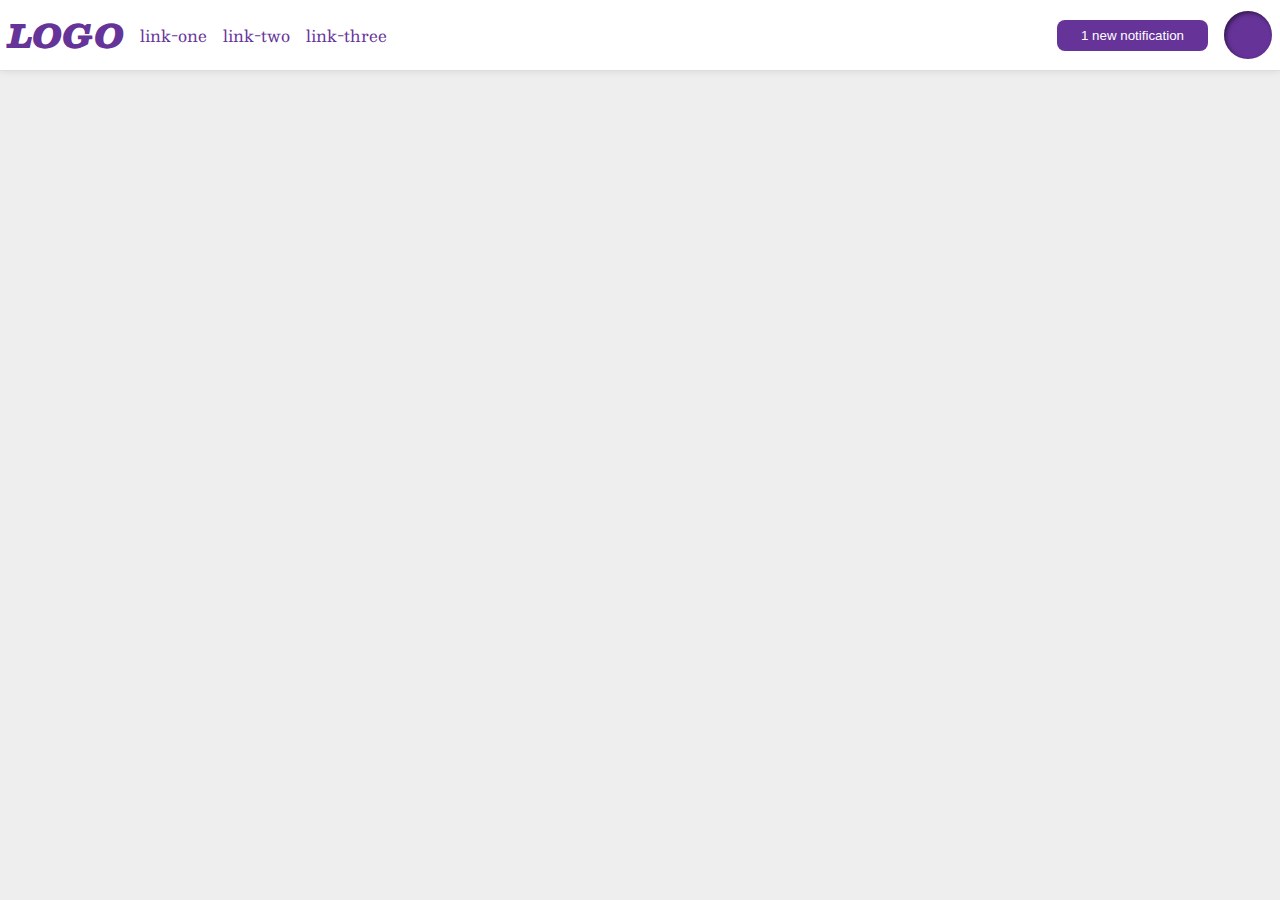
<file: flex/03-flex-header-2/index.html>
<!DOCTYPE html>
<html lang="en">
  <head>
    <meta charset="UTF-8">
    <meta http-equiv="X-UA-Compatible" content="IE=edge">
    <meta name="viewport" content="width=device-width, initial-scale=1.0">
    <title>Flex Header 2</title>
    <link rel="stylesheet" href="style.css">
  </head>
  <body>
    <div class="header">
      <div class="left">
        <div class="logo">
          LOGO
        </div>
        <ul class="links">
          <li><a href="google.com">link-one</a></li>
          <li><a href="google.com">link-two</a></li>
          <li><a href="google.com">link-three</a></li>
        </ul>
      </div>
      <div class="right">
        <button class="notifications">
          1 new notification
        </button>
        <div class="profile-image"></div>
      </div>
    </div>
  </body>
</html>
</file>
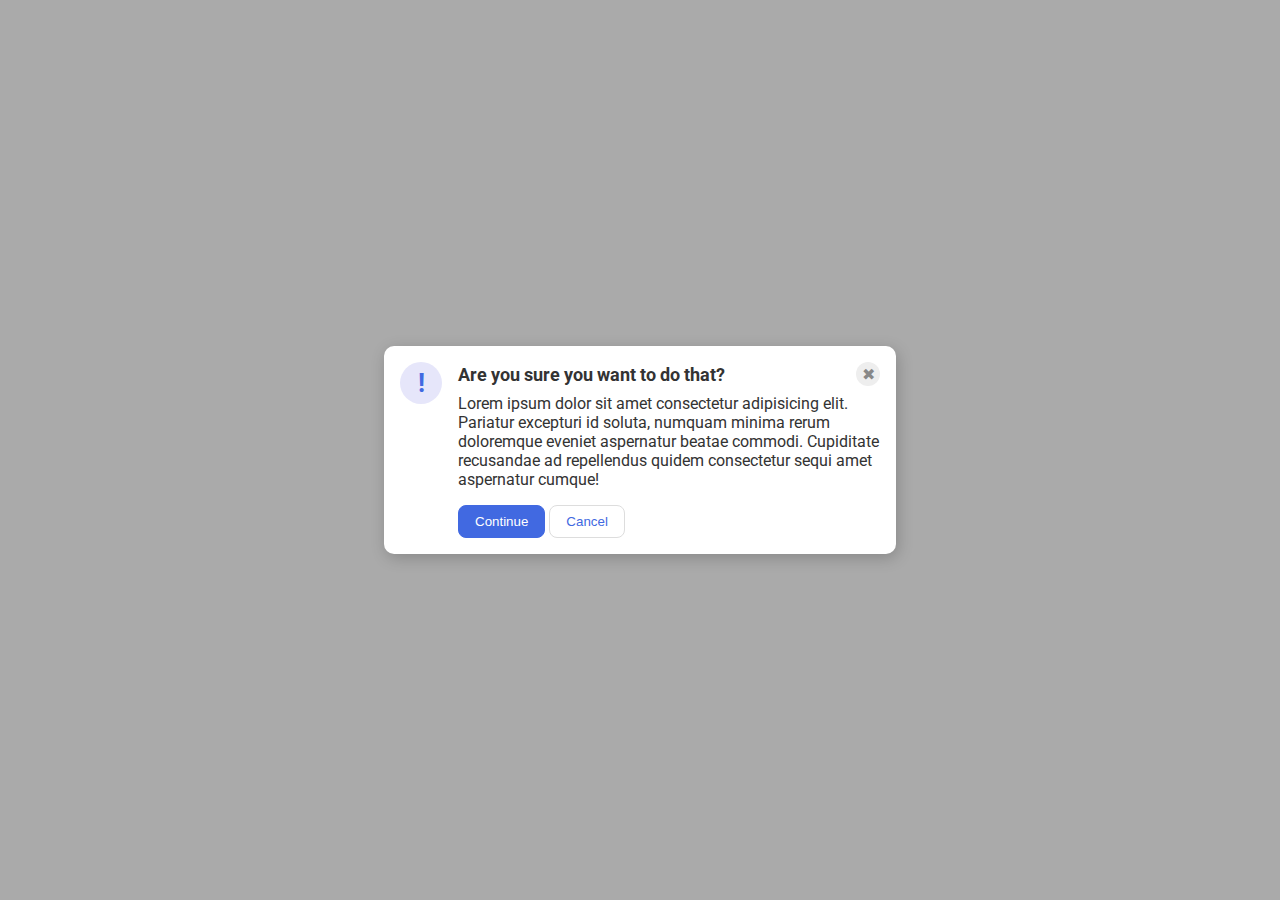
<file: flex/05-flex-modal/index.html>
<!DOCTYPE html>
<html lang="en">
  <head>
    <meta charset="UTF-8">
    <meta http-equiv="X-UA-Compatible" content="IE=edge">
    <meta name="viewport" content="width=device-width, initial-scale=1.0">
    <link rel="stylesheet" href="style.css">
    <title>Modal</title>
  </head>
  <body>
    <div class="modal">
      <div class="icon">!</div>
      <div class="container">
        <div class="header">Are you sure you want to do that?
          <div class="close-button">✖</div>
        </div>
        <div class="text">Lorem ipsum dolor sit amet consectetur adipisicing elit. Pariatur excepturi id soluta, numquam minima rerum doloremque eveniet aspernatur beatae commodi. Cupiditate recusandae ad repellendus quidem consectetur sequi amet aspernatur cumque!</div>
      
      <button class="continue">Continue</button>
      <button class="cancel">Cancel</button>
      </div>
    </div>
  </body>
</html>
</file>
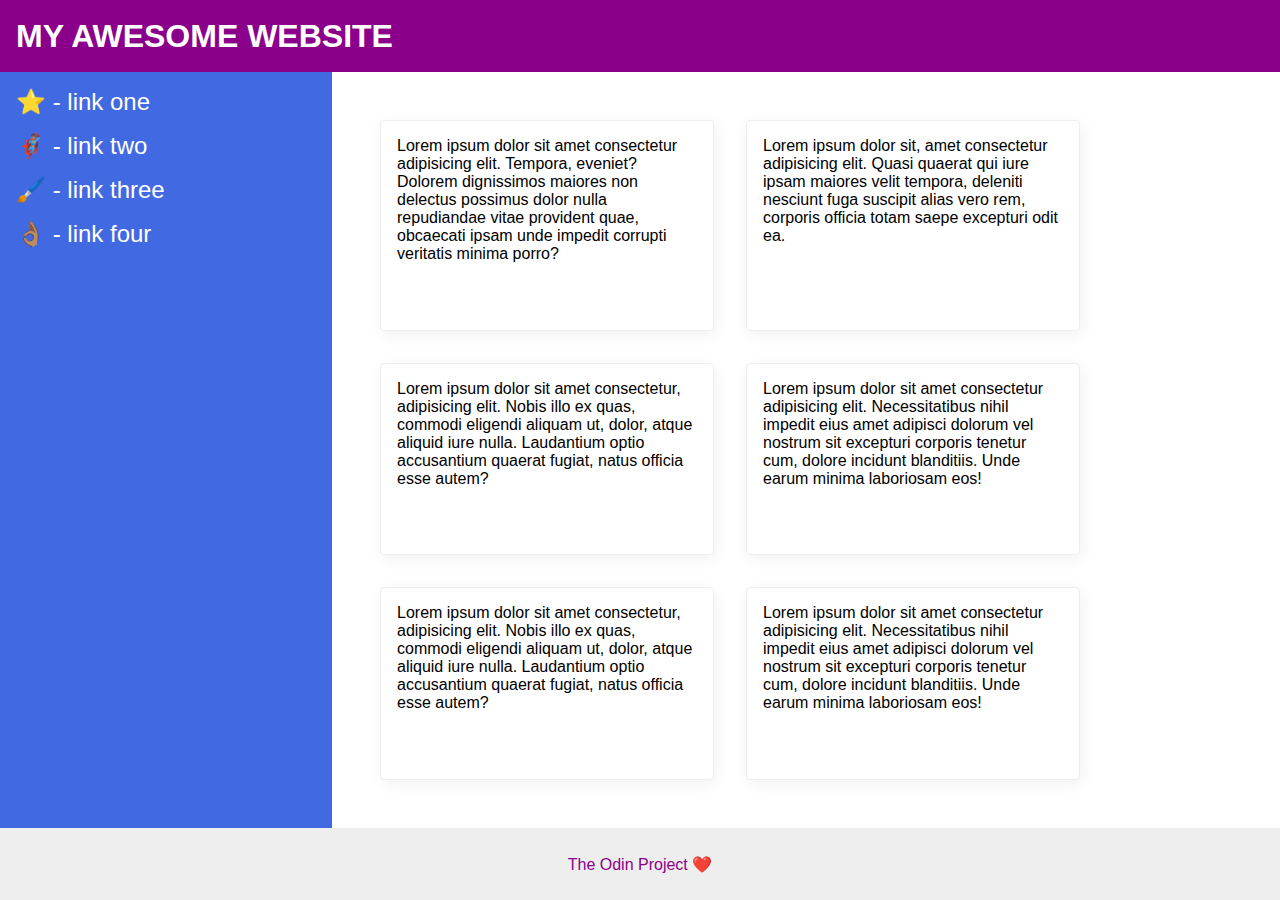
<file: flex/07-flex-layout-2/index.html>
<!DOCTYPE html>
<html lang="en">
  <head>
    <meta charset="UTF-8">
    <meta http-equiv="X-UA-Compatible" content="IE=edge">
    <meta name="viewport" content="width=device-width, initial-scale=1.0">
    <title>The Holy Grail</title>
    <link rel="stylesheet" href="style.css">
  </head>
  <body>
    <div class="header">
      MY AWESOME WEBSITE
    </div>
    <div class="body">
    <div class="sidebar">
      <ul>
        <li><a href="#">⭐ - link one</a></li>
        <li><a href="#">🦸🏽‍♂️ - link two</a></li>
        <li><a href="#">🖌️ - link three</a></li>
        <li><a href="#">👌🏽 - link four</a></li>
      </ul>
    </div>
    <div class="container">
      <div class="card">Lorem ipsum dolor sit amet consectetur adipisicing elit. Tempora, eveniet? Dolorem dignissimos maiores non delectus possimus dolor nulla repudiandae vitae provident quae, obcaecati ipsam unde impedit corrupti veritatis minima porro?</div>
      <div class="card">Lorem ipsum dolor sit, amet consectetur adipisicing elit. Quasi quaerat qui iure ipsam maiores velit tempora, deleniti nesciunt fuga suscipit alias vero rem, corporis officia totam saepe excepturi odit ea.</div>
      <div class="card">Lorem ipsum dolor sit amet consectetur, adipisicing elit. Nobis illo ex quas, commodi eligendi aliquam ut, dolor, atque aliquid iure nulla. Laudantium optio accusantium quaerat fugiat, natus officia esse autem?</div>
      <div class="card">Lorem ipsum dolor sit amet consectetur adipisicing elit. Necessitatibus nihil impedit eius amet adipisci dolorum vel nostrum sit excepturi corporis tenetur cum, dolore incidunt blanditiis. Unde earum minima laboriosam eos!</div>
      <div class="card">Lorem ipsum dolor sit amet consectetur, adipisicing elit. Nobis illo ex quas, commodi eligendi aliquam ut, dolor, atque aliquid iure nulla. Laudantium optio accusantium quaerat fugiat, natus officia esse autem?</div>
      <div class="card">Lorem ipsum dolor sit amet consectetur adipisicing elit. Necessitatibus nihil impedit eius amet adipisci dolorum vel nostrum sit excepturi corporis tenetur cum, dolore incidunt blanditiis. Unde earum minima laboriosam eos!</div>
    </div>
  </div>
    <div class="footer">
      The Odin Project ❤️
    </div>
  </body>
</html>
</file>
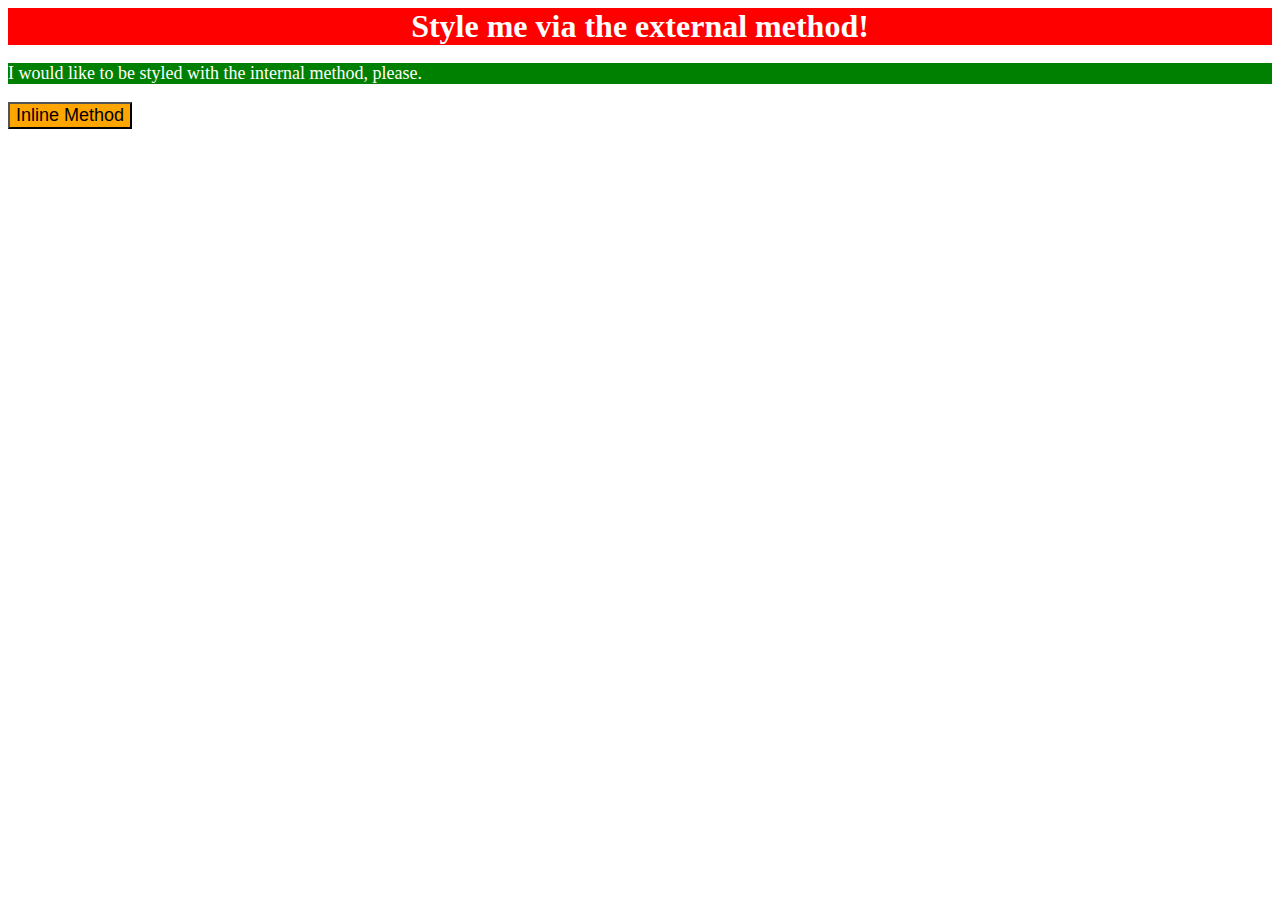
<file: foundations/01-css-methods/index.html>
<!DOCTYPE html>
<html lang="en">
  <head>
    <meta charset="UTF-8">
    <meta http-equiv="X-UA-Compatible" content="IE=edge">
    <meta name="viewport" content="width=device-width, initial-scale=1.0">
    <link rel="stylesheet" href="styles.css">
    <title>Methods for Adding CSS</title>
    
    <style>
      p{
        background-color: green;
        color: white;
        font-size: 18px;
      }
    </style>
  </head>
  <body>
    <div>Style me via the external method!</div>
    <p>I would like to be styled with the internal method, please.</p>
    <button style="background-color: orange; font-size: 18px">Inline Method</button>
  </body>
</html>
</file>
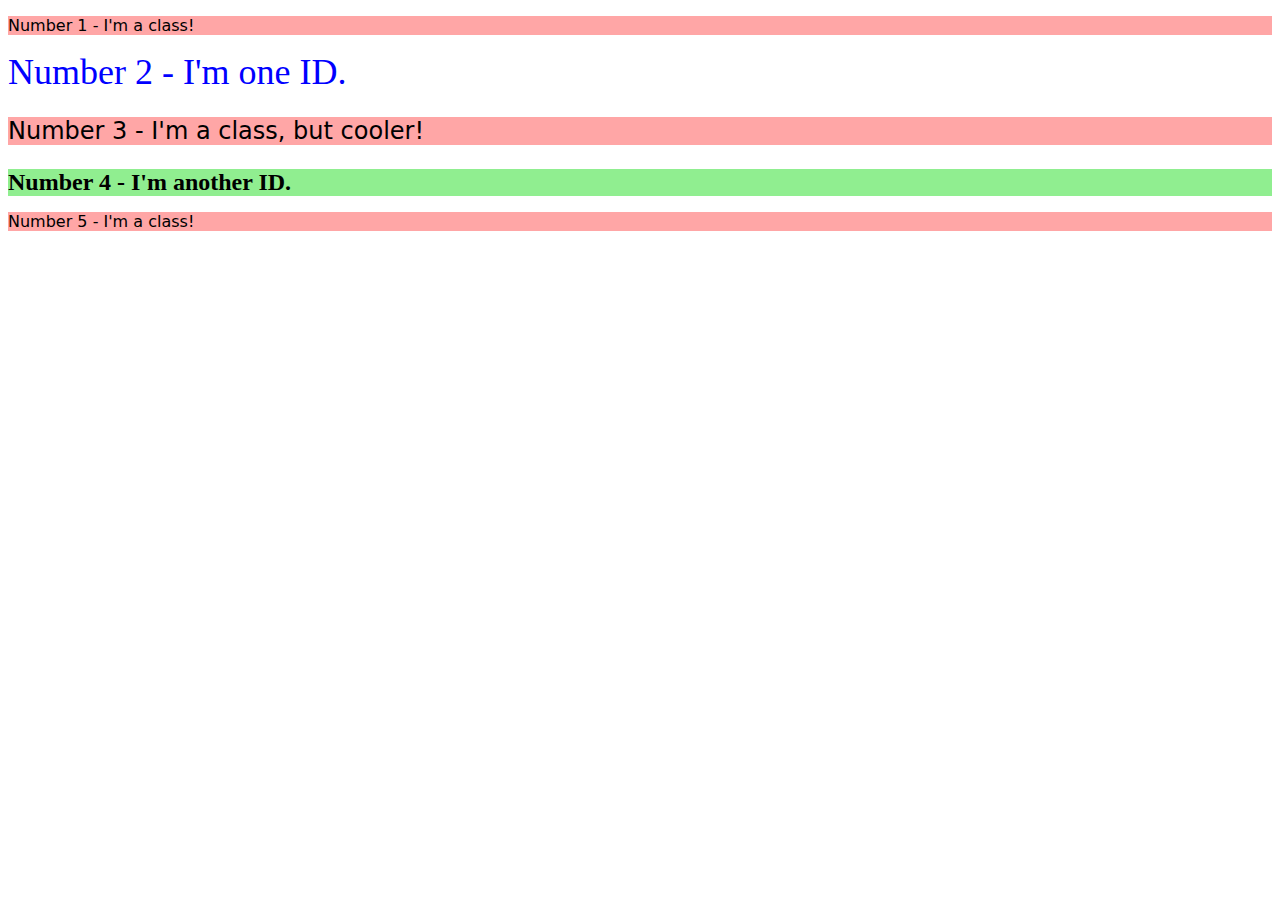
<file: foundations/02-class-id-selectors/index.html>
<!DOCTYPE html>
<html lang="en">
  <head>
    <meta charset="UTF-8">
    <meta http-equiv="X-UA-Compatible" content="IE=edge">
    <meta name="viewport" content="width=device-width, initial-scale=1.0">
    <title>Class and ID Selectors</title>
    <link rel="stylesheet" href="style.css">
  </head>
  <body>
    <p class="odd">Number 1 - I'm a class!</p>
    <div id="second">Number 2 - I'm one ID.</div>
    <p class="odd" id="third">Number 3 - I'm a class, but cooler!</p>
    <div id="fourth">Number 4 - I'm another ID.</div>
    <p class="odd">Number 5 - I'm a class!</p>
  </body>
</html>
</file>
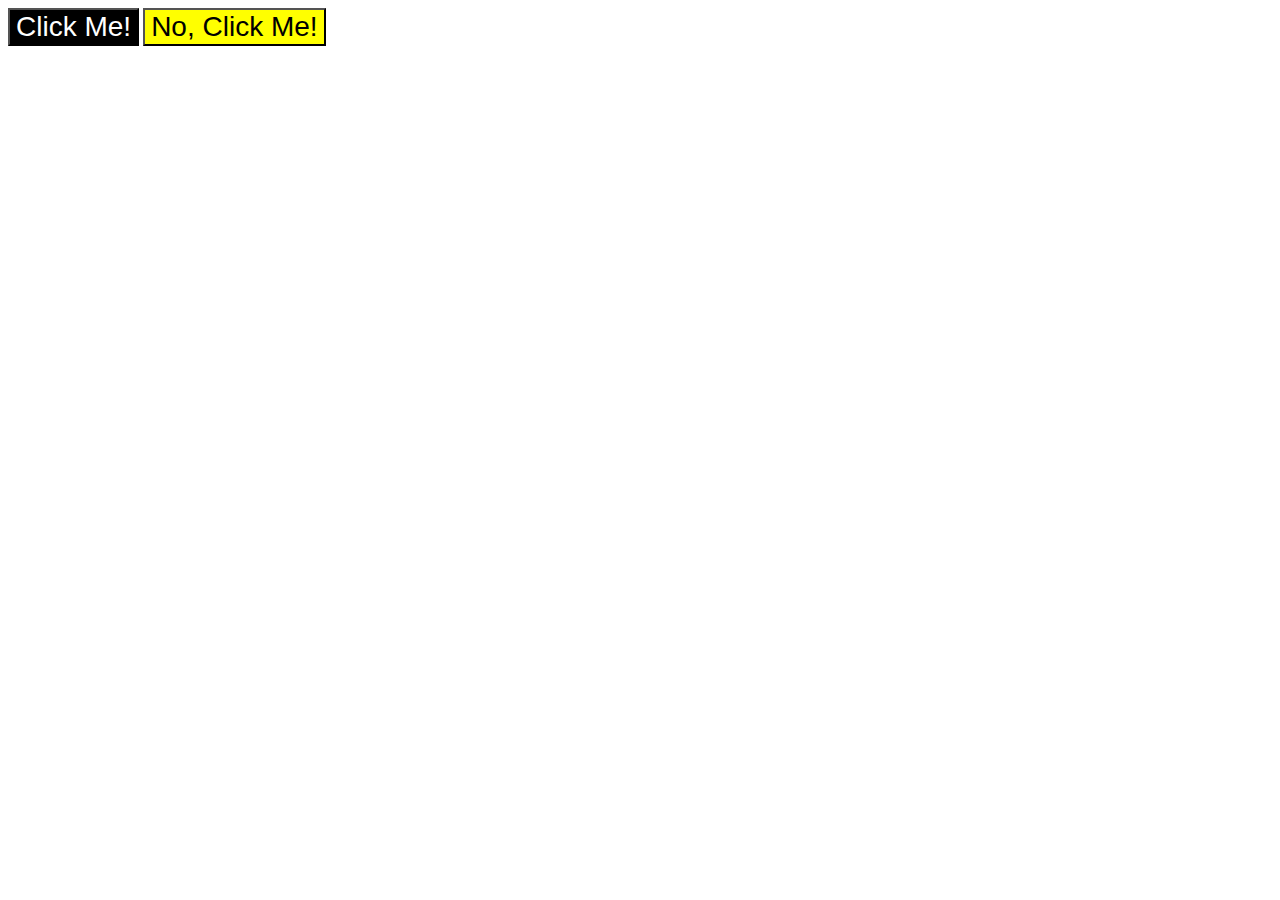
<file: foundations/03-grouping-selectors/index.html>
<!DOCTYPE html>
<html lang="en">
  <head>
    <meta charset="UTF-8">
    <meta http-equiv="X-UA-Compatible" content="IE=edge">
    <meta name="viewport" content="width=device-width, initial-scale=1.0">
    <title>Grouping Selectors</title>
    <link rel="stylesheet" href="style.css">
  </head>
  <body>
    <button class="box-1">Click Me!</button>
    <button class="box-2">No, Click Me!</button>
  </body>
</html>
</file>
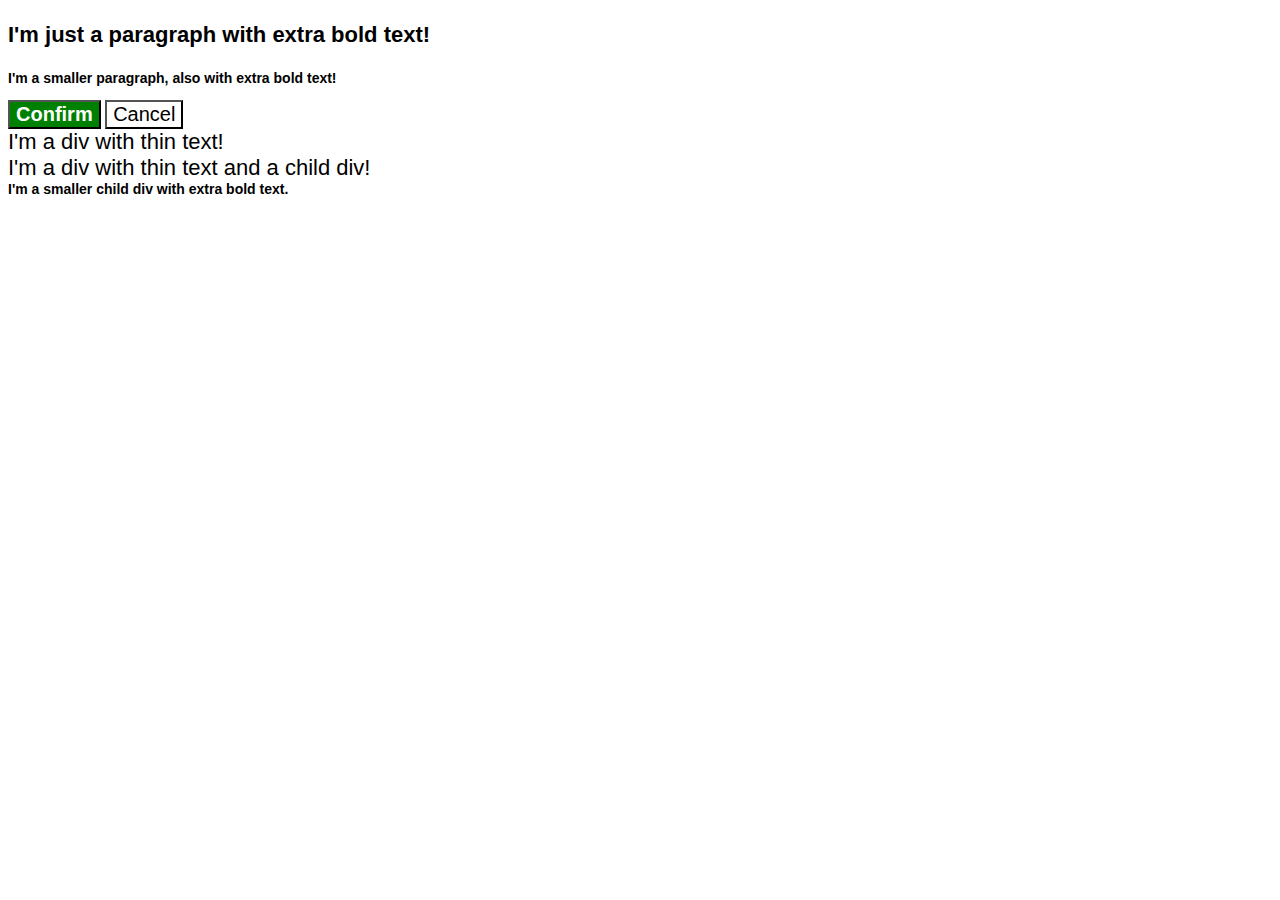
<file: foundations/06-cascade-fix/index.html>
<!DOCTYPE html>
<html lang="en">
  <head>
    <meta charset="UTF-8">
    <meta http-equiv="X-UA-Compatible" content="IE=edge">
    <meta name="viewport" content="width=device-width, initial-scale=1.0">
    <title>Fix the Cascade</title>
    <link rel="stylesheet" href="style.css">
  </head>
  <body>
    <p class="para">I'm just a paragraph with extra bold text!</p>
    <p class="para" id="small-para">I'm a smaller paragraph, also with extra bold text!</p>

    <button id="confirm-button" class="button confirm">Confirm</button>
    <button id="cancel-button" class="button cancel">Cancel</button>

    <div class="text">I'm a div with thin text!</div>
    <div class="text">I'm a div with thin text and a child div!
      <div class="text child">I'm a smaller child div with extra bold text.</div>
    </div>
  </body>
</html>
</file>
<file: flex/03-flex-header-2/style.css>
/* this is some magical font-importing.  
you'll learn about it later. */
@import url('https://fonts.googleapis.com/css2?family=Besley:ital,wght@0,400;1,900&display=swap');

body {
  margin: 0;
  background: #eee;
  font-family: Besley, serif;
}

.header {
  background: white;
  border-bottom: 1px solid #ddd;
  box-shadow: 0 0 8px rgba(0,0,0,.1);
  display: flex;
  padding: 8px;
  justify-content: space-between;

}
.profile-image {
  background: rebeccapurple;
  box-shadow: inset 2px 2px 4px rgba(0,0,0,.5);
  border-radius: 50%;
  width: 48px;
  height: 48px;
  display: flex;
}

.logo {
  color: rebeccapurple;
  font-size: 32px;
  font-weight: 900;
  font-style: italic;
}

button {
  border: none;
  border-radius: 8px;
  background: rebeccapurple;
  color: white;
  padding: 8px 24px;
}

a {
  /* this removes the line under our links */
  text-decoration: none;
  color: rebeccapurple;
}

ul {
  list-style-type: none;
  display: flex;
  margin: 0;
  padding: 0;
  gap: 16px;
}

.left, .right
{
  display: flex;
  align-items: center;
  gap: 16px;
}
</file>
<file: flex/05-flex-modal/style.css>
@import url('https://fonts.googleapis.com/css2?family=Roboto:wght@400;700&display=swap');

html, body {
  height: 100%;
}

body {
  font-family: Roboto, sans-serif;
  margin: 0;
  background: #aaa;
  color: #333;
  /* I'll give you this one for free lol */
  display: flex;
  align-items: center;
  justify-content: center;
}

.modal {
  background: white;
  width: 480px;
  border-radius: 10px;
  box-shadow: 2px 4px 16px rgba(0,0,0,.2);
  padding: 16px;
  display: flex;
  gap: 16px;
}

.icon {
  color: royalblue;
  font-size: 26px;
  font-weight: 700;
  background: lavender;
  width: 42px;
  height: 42px;
  border-radius: 50%;
  display: flex;
  align-items: center;
  justify-content: center;
}

.close-button {
  background: #eee;
  border-radius: 50%;
  color: #888;
  font-weight: 400;
  font-size: 16px;
  height: 24px;
  width: 24px;
  display: flex;
  align-items: center;
  justify-content: center;
}

button {
  padding: 8px 16px;
  border-radius: 8px;
}

button.continue {
  background: royalblue;
  border: 1px solid royalblue;
  color: white;
}

button.cancel {
  background: white;
  border: 1px solid #ddd;
  color: royalblue;
}

.icon {
  flex-shrink: 0;
}

.header {
  display: flex;
  align-items: center;
  justify-content: space-between;
  font-size: 18px;
  font-weight: 700;
  margin-bottom: 8px;
}

.text {
  margin-bottom: 16px;
}
</file>
<file: flex/07-flex-layout-2/style.css>
body {
  font-family: -apple-system, BlinkMacSystemFont, 'Segoe UI', Roboto, Oxygen, Ubuntu, Cantarell, 'Open Sans', 'Helvetica Neue', sans-serif;
  margin: 0;
  min-height: 100vh;
}

.header {
  height: 72px;
  background: darkmagenta;
  color: white;
}

.footer {
  height: 72px;
  background: #eee;
  color: darkmagenta;
}

.sidebar {
  width: 300px;
  background: royalblue;
}

.card {
  border: 1px solid #eee;
  box-shadow: 2px 4px 16px rgba(0,0,0,.06);
  border-radius: 4px;
}

 body {
  display: flex;
  flex-direction: column;
}

.body {
  flex: 1;
  display: flex;
}

.header {
  display: flex;
  align-items: center;
  padding: 0 16px;
  font-size: 32px;
  font-weight: 900;
}


.sidebar {
  flex-shrink: 0;
  padding: 16px;
}

ul {
  list-style-type: none;
  margin: 0;
  padding: 0;
}

li {
  margin-bottom: 16px;
}

a {
  color: white;
  text-decoration: none;
  font-size: 24px;
}

.footer {
  display: flex;
  align-items: center;
  justify-content: center;
}

.container {
  padding: 32px;
  display: flex;
  flex-wrap: wrap;
}

.card {
  padding: 16px;
  margin: 16px;
  width: 300px;
}
</file>
<file: foundations/01-css-methods/styles.css>
div 
{
    background-color: red;
    color:white;
    font-size: 32px;
    text-align:center;
    font-weight: bold;
}
</file>
<file: foundations/02-class-id-selectors/style.css>
.odd
{
    background-color: #ffa6a6;
    font-family: 'Verdana', 'DejaVu Sans', 'Sans Serif';
}

#second
{
    color: blue;
    font-size: 36px;
}
#third
{
    font-size: 24px;
}

#fourth
{
    background-color:lightgreen;
    font-size: 24px;
    font-weight: bold;
}
</file>
<file: foundations/03-grouping-selectors/style.css>
.box-1 
{
    background-color: black;
    color: white;
}

.box-2
{
    background-color: yellow;
}

.box-1, .box-2
{
    font-size: 28px;
    font-family:'Helvetica', 'Times New Roman', 'sans-serif';
}
</file>
<file: foundations/06-cascade-fix/style.css>
body{
  font-family:Arial, Helvetica, sans-serif
}

.para,
#small-para {
  color: hsl(0, 0%, 0%);
  font-weight: 800;
}

#small-para {
  font-size: 14px;
  font-weight: 800;
}

.para {
  font-size: 22px;
}

#confirm-button {
  background: green;
  color: white;
  font-weight: bold;
} 

.button {
  background-color: rgb(255, 255, 255);
  color: rgb(0, 0, 0);
  font-size: 20px;
}

.text.child {
  color: rgb(0, 0, 0);
  font-weight: 800;
  font-size: 14px;
}

div.text {
  color: rgb(0, 0, 0);
  font-size: 22px;
  font-weight: 100;
}
</file>
